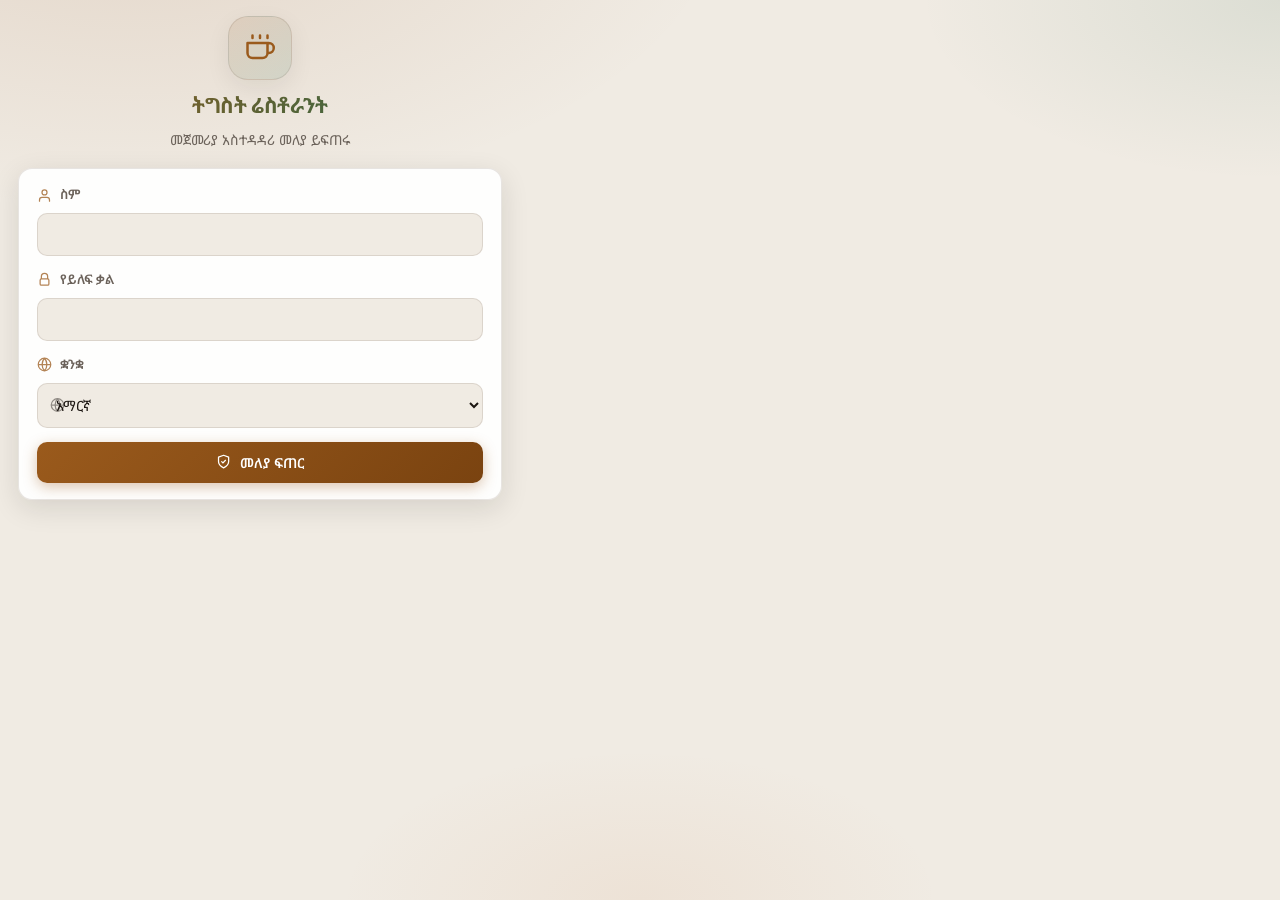
<file: app.html>
<!DOCTYPE html>
<html lang="am">
<head>
  <meta charset="UTF-8" />
  <meta name="viewport" content="width=device-width, initial-scale=1" />
  <title>Tegest Restaurant</title>
  <link rel="preconnect" href="https://fonts.googleapis.com" />
  <link rel="preconnect" href="https://fonts.gstatic.com" crossorigin />
  <link href="https://fonts.googleapis.com/css2?family=Noto+Sans+Ethiopic:wght@400;500;600;700&display=swap" rel="stylesheet" />
  <link rel="stylesheet" href="css/styles.css" />
</head>
<body>
  <svg xmlns="http://www.w3.org/2000/svg" aria-hidden="true" focusable="false" class="sprite-root">
    <defs>
      <symbol id="i-sun" viewBox="0 0 24 24"><circle cx="12" cy="12" r="4" fill="none" stroke="currentColor" stroke-width="2"/><path fill="none" stroke="currentColor" stroke-width="2" stroke-linecap="round" d="M12 2v2m0 16v2M4.93 4.93l1.42 1.42m11.3 11.3l1.42 1.42M2 12h2m16 0h2M6.35 17.66l-1.42 1.42M19.07 4.93l-1.42 1.42"/></symbol>
      <symbol id="i-moon" viewBox="0 0 24 24"><path fill="none" stroke="currentColor" stroke-width="2" stroke-linecap="round" stroke-linejoin="round" d="M21 12.79A9 9 0 1111.21 3 7 7 0 0021 12.79z"/></symbol>
      <symbol id="i-dashboard" viewBox="0 0 24 24"><path fill="none" stroke="currentColor" stroke-width="2" stroke-linecap="round" stroke-linejoin="round" d="M3 3h8v9H3zM13 3h8v5h-8zM13 12h8v9h-8zM3 16h8v5H3z"/></symbol>
      <symbol id="i-cart" viewBox="0 0 24 24"><circle cx="9" cy="20" r="1" fill="currentColor"/><circle cx="18" cy="20" r="1" fill="currentColor"/><path fill="none" stroke="currentColor" stroke-width="2" stroke-linecap="round" stroke-linejoin="round" d="M3 3h2l.4 2M7 13h10l3-8H6.4M7 13L5.4 5M7 13l-1.3 2.6A1 1 0 007 17h10"/></symbol>
      <symbol id="i-wallet" viewBox="0 0 24 24"><path fill="none" stroke="currentColor" stroke-width="2" stroke-linecap="round" stroke-linejoin="round" d="M20 12V8H6a2 2 0 010-4h14v4"/><path fill="none" stroke="currentColor" stroke-width="2" stroke-linecap="round" stroke-linejoin="round" d="M4 6v12a2 2 0 002 2h14v-6"/><path fill="none" stroke="currentColor" stroke-width="2" d="M18 12h.01"/></symbol>
      <symbol id="i-history" viewBox="0 0 24 24"><path fill="none" stroke="currentColor" stroke-width="2" stroke-linecap="round" stroke-linejoin="round" d="M12 8v4l3 2M12 21a9 9 0 100-9.5M4 12H2m0 0l2.5-2.5M2 12l2.5 2.5"/></symbol>
      <symbol id="i-user" viewBox="0 0 24 24"><path fill="none" stroke="currentColor" stroke-width="2" stroke-linecap="round" d="M20 21v-2a4 4 0 00-4-4H8a4 4 0 00-4 4v2"/><circle cx="12" cy="7" r="4" fill="none" stroke="currentColor" stroke-width="2"/></symbol>
      <symbol id="i-lock" viewBox="0 0 24 24"><rect x="5" y="11" width="14" height="10" rx="2" fill="none" stroke="currentColor" stroke-width="2"/><path fill="none" stroke="currentColor" stroke-width="2" d="M7 11V7a5 5 0 0110 0v4"/></symbol>
      <symbol id="i-globe" viewBox="0 0 24 24"><circle cx="12" cy="12" r="10" fill="none" stroke="currentColor" stroke-width="2"/><path fill="none" stroke="currentColor" stroke-width="2" d="M2 12h20M12 2a15 15 0 010 20M12 2a15 15 0 000 20"/></symbol>
      <symbol id="i-cup" viewBox="0 0 24 24"><path fill="none" stroke="currentColor" stroke-width="2" stroke-linecap="round" stroke-linejoin="round" d="M18 8h1a4 4 0 010 8h-1M2 8h16v8a4 4 0 01-4 4H6a4 4 0 01-4-4V8z"/><path fill="none" stroke="currentColor" stroke-width="2" stroke-linecap="round" d="M6 2v2m6-2v2m6-2v2"/></symbol>
      <symbol id="i-trend-up" viewBox="0 0 24 24"><path fill="none" stroke="currentColor" stroke-width="2" stroke-linecap="round" stroke-linejoin="round" d="M23 6l-9.5 9.5-5-5L1 18"/><path fill="none" stroke="currentColor" stroke-width="2" stroke-linecap="round" d="M17 6h6v6"/></symbol>
      <symbol id="i-trend-down" viewBox="0 0 24 24"><path fill="none" stroke="currentColor" stroke-width="2" stroke-linecap="round" stroke-linejoin="round" d="M23 18l-9.5-9.5-5 5L1 6"/><path fill="none" stroke="currentColor" stroke-width="2" stroke-linecap="round" d="M17 18h6v-6"/></symbol>
      <symbol id="i-sparkle" viewBox="0 0 24 24"><path fill="none" stroke="currentColor" stroke-width="2" stroke-linecap="round" stroke-linejoin="round" d="M12 3l1.2 4.2L17 8.5l-3.8 1.3L12 14l-1.2-4.2L7 8.5l3.8-1.3L12 3zM19 15l.6 2.1 2.1.6-2.1.6-.6 2.1-.6-2.1-2.1-.6 2.1-.6.6-2.1z"/></symbol>
      <symbol id="i-plus" viewBox="0 0 24 24"><path fill="none" stroke="currentColor" stroke-width="2" stroke-linecap="round" d="M12 5v14M5 12h14"/></symbol>
      <symbol id="i-trash" viewBox="0 0 24 24"><path fill="none" stroke="currentColor" stroke-width="2" stroke-linecap="round" stroke-linejoin="round" d="M3 6h18M8 6V4h8v2m-1 0v14a2 2 0 01-2 2H9a2 2 0 01-2-2V6h8zM10 11v6M14 11v6"/></symbol>
      <symbol id="i-phone" viewBox="0 0 24 24"><path fill="none" stroke="currentColor" stroke-width="2" stroke-linecap="round" d="M22 16.92v2a2 2 0 01-2.18 2 19.79 19.79 0 01-8.63-3.07 19.5 19.5 0 01-6-6 19.79 19.79 0 01-3.07-8.67A2 2 0 014.11 2h2a2 2 0 012 1.72c.12.86.3 1.7.54 2.5a2 2 0 01-.45 2.11L8.09 9.91a16 16 0 006 6l1.58-1.11a2 2 0 012.11-.45c.8.24 1.64.42 2.5.54A2 2 0 0122 16.92z"/></symbol>
      <symbol id="i-cash" viewBox="0 0 24 24"><rect x="2" y="6" width="20" height="12" rx="2" fill="none" stroke="currentColor" stroke-width="2"/><circle cx="12" cy="12" r="2" fill="none" stroke="currentColor" stroke-width="2"/><path fill="none" stroke="currentColor" stroke-width="2" stroke-linecap="round" d="M6 12h.01M18 12h.01"/></symbol>
      <symbol id="i-mobile-pay" viewBox="0 0 24 24"><rect x="7" y="2" width="10" height="20" rx="2" fill="none" stroke="currentColor" stroke-width="2"/><path fill="none" stroke="currentColor" stroke-width="2" stroke-linecap="round" d="M12 18h.01M9 6h6"/></symbol>
      <symbol id="i-logout" viewBox="0 0 24 24"><path fill="none" stroke="currentColor" stroke-width="2" stroke-linecap="round" stroke-linejoin="round" d="M9 21H5a2 2 0 01-2-2V5a2 2 0 012-2h4M16 17l5-5-5-5M21 12H9"/></symbol>
      <symbol id="i-login" viewBox="0 0 24 24"><path fill="none" stroke="currentColor" stroke-width="2" stroke-linecap="round" stroke-linejoin="round" d="M15 3h4a2 2 0 012 2v14a2 2 0 01-2 2h-4M10 17l5-5-5-5M15 12H3"/></symbol>
      <symbol id="i-note" viewBox="0 0 24 24"><path fill="none" stroke="currentColor" stroke-width="2" stroke-linecap="round" stroke-linejoin="round" d="M14 2H6a2 2 0 00-2 2v16a2 2 0 002 2h12a2 2 0 002-2V8z"/><path fill="none" stroke="currentColor" stroke-width="2" d="M14 2v6h6M8 13h8M8 17h6"/></symbol>
      <symbol id="i-broom" viewBox="0 0 24 24"><path fill="none" stroke="currentColor" stroke-width="2" stroke-linecap="round" stroke-linejoin="round" d="M4 22h16M6 18v-1a2 2 0 012-2h8a2 2 0 012 2v1M9 10l6 6M12 2l2 8-3 3-3-3 2-8z"/></symbol>
      <symbol id="i-menu" viewBox="0 0 24 24"><path fill="none" stroke="currentColor" stroke-width="2" stroke-linecap="round" d="M4 6h16M4 12h16M4 18h16"/></symbol>
      <symbol id="i-calculator" viewBox="0 0 24 24"><rect x="4" y="2" width="16" height="20" rx="2" fill="none" stroke="currentColor" stroke-width="2"/><path fill="none" stroke="currentColor" stroke-width="2" d="M8 6h8M8 10h.01M12 10h.01M16 10h.01M8 14h.01M12 14h.01M16 14h.01M8 18h2m4 0h2"/></symbol>
      <symbol id="i-shield-check" viewBox="0 0 24 24"><path fill="none" stroke="currentColor" stroke-width="2" stroke-linecap="round" stroke-linejoin="round" d="M12 22s8-4 8-10V5l-8-3-8 3v7c0 6 8 10 8 10z"/><path fill="none" stroke="currentColor" stroke-width="2" stroke-linecap="round" d="M9 12l2 2 4-4"/></symbol>
    </defs>
  </svg>

  <div id="app" class="app">
    <!-- Setup (first run) -->
    <section id="view-setup" class="view hidden" aria-hidden="true">
      <header class="hero">
        <div class="hero-badge" aria-hidden="true">
          <svg class="icon icon-xl"><use href="#i-cup"/></svg>
        </div>
        <h1 class="brand"><span data-i18n="brand">ትግስት ሬስቶራንት</span></h1>
        <p class="subtitle" data-i18n="setupSubtitle">መጀመሪያ አስተዳዳሪ መለያ ይፍጠሩ</p>
      </header>
      <form id="form-setup" class="card card-elevated form glass">
        <label class="field">
          <span class="field-label">
            <svg class="icon icon-label" aria-hidden="true"><use href="#i-user"/></svg>
            <span data-i18n="displayName">ስም</span>
          </span>
          <div class="input-wrap">
            <input type="text" id="setup-name" required autocomplete="username" />
          </div>
        </label>
        <label class="field">
          <span class="field-label">
            <svg class="icon icon-label" aria-hidden="true"><use href="#i-lock"/></svg>
            <span data-i18n="password">የይለፍ ቃል</span>
          </span>
          <div class="input-wrap">
            <input type="password" id="setup-password" required autocomplete="new-password" minlength="4" />
          </div>
        </label>
        <label class="field">
          <span class="field-label">
            <svg class="icon icon-label" aria-hidden="true"><use href="#i-globe"/></svg>
            <span data-i18n="language">ቋንቋ</span>
          </span>
          <div class="input-wrap input-with-icon">
            <svg class="icon input-icon" aria-hidden="true"><use href="#i-globe"/></svg>
            <select id="setup-lang">
              <option value="am">አማርኛ</option>
              <option value="om">Afaan Oromoo</option>
            </select>
          </div>
        </label>
        <button type="submit" class="btn primary btn-glow btn-block">
          <svg class="icon btn-leading" aria-hidden="true"><use href="#i-shield-check"/></svg>
          <span data-i18n="createAccount">መለያ ፍጠር</span>
        </button>
      </form>
    </section>

    <!-- Login -->
    <section id="view-login" class="view" aria-hidden="false">
      <header class="hero">
        <div class="hero-badge" aria-hidden="true">
          <svg class="icon icon-xl"><use href="#i-cup"/></svg>
        </div>
        <h1 class="brand"><span data-i18n="brand">ትግስት ሬስቶራንት</span></h1>
        <p class="subtitle" data-i18n="loginSubtitle">ወደ ስርዓት ግባ</p>
      </header>
      <div class="toolbar login-toolbar pill-bar">
        <button type="button" id="btn-theme-toggle" class="btn ghost icon-btn theme-dual" title="" aria-label="">
          <svg class="icon moon-icon" aria-hidden="true"><use href="#i-moon"/></svg>
          <svg class="icon sun-icon hidden" aria-hidden="true"><use href="#i-sun"/></svg>
        </button>
        <div class="lang-wrap">
          <svg class="icon lang-ico" aria-hidden="true"><use href="#i-globe"/></svg>
          <select id="login-lang" class="lang-select" aria-label="Language">
            <option value="am">አማርኛ</option>
            <option value="om">Afaan Oromoo</option>
          </select>
        </div>
      </div>
      <form id="form-login" class="card card-elevated form glass">
        <label class="field">
          <span class="field-label">
            <svg class="icon icon-label" aria-hidden="true"><use href="#i-user"/></svg>
            <span data-i18n="displayName">ስም</span>
          </span>
          <div class="input-wrap">
            <input type="text" id="login-name" required autocomplete="username" />
          </div>
        </label>
        <label class="field">
          <span class="field-label">
            <svg class="icon icon-label" aria-hidden="true"><use href="#i-lock"/></svg>
            <span data-i18n="password">የይለፍ ቃል</span>
          </span>
          <div class="input-wrap">
            <input type="password" id="login-password" required autocomplete="current-password" />
          </div>
        </label>
        <p id="login-error" class="error hidden" role="alert"></p>
        <button type="submit" class="btn primary btn-glow btn-block">
          <svg class="icon btn-leading" aria-hidden="true"><use href="#i-login"/></svg>
          <span data-i18n="login">ግባ</span>
        </button>
      </form>
    </section>

    <!-- Main app -->
    <section id="view-main" class="view hidden" aria-hidden="true">
      <header class="header compact top-bar">
        <div class="top-brand">
          <div class="mini-logo" aria-hidden="true">
            <svg class="icon"><use href="#i-cup"/></svg>
          </div>
          <div>
            <h1 class="brand small"><span data-i18n="brand">ትግስት ሬስቶራንት</span></h1>
            <p class="user-line">
              <svg class="icon icon-inline" aria-hidden="true"><use href="#i-user"/></svg>
              <span data-i18n="loggedInAs">እንደ</span>
              <strong id="main-user-name"></strong>
            </p>
          </div>
        </div>
        <div class="toolbar toolbar-tight">
          <div class="lang-wrap lang-wrap-sm">
            <svg class="icon lang-ico" aria-hidden="true"><use href="#i-globe"/></svg>
            <select id="main-lang" class="lang-select">
              <option value="am">አማርኛ</option>
              <option value="om">Afaan Oromoo</option>
            </select>
          </div>
          <button type="button" id="btn-main-theme" class="btn ghost icon-btn theme-dual" title="" aria-label="">
            <svg class="icon moon-icon" aria-hidden="true"><use href="#i-moon"/></svg>
            <svg class="icon sun-icon hidden" aria-hidden="true"><use href="#i-sun"/></svg>
          </button>
          <button type="button" id="btn-logout" class="btn ghost btn-pill">
            <svg class="icon btn-leading" aria-hidden="true"><use href="#i-logout"/></svg>
            <span data-i18n="logout">ውጣ</span>
          </button>
        </div>
      </header>

      <nav class="tabs" role="tablist">
        <button type="button" class="tab active" data-tab="dashboard">
          <svg class="icon tab-ico" aria-hidden="true"><use href="#i-dashboard"/></svg>
          <span data-i18n="tabDashboard">ዳሽቦርድ</span>
        </button>
        <button type="button" class="tab" data-tab="sales">
          <svg class="icon tab-ico" aria-hidden="true"><use href="#i-cart"/></svg>
          <span data-i18n="tabSales">ሽያጭ</span>
        </button>
        <button type="button" class="tab" data-tab="expenses">
          <svg class="icon tab-ico" aria-hidden="true"><use href="#i-wallet"/></svg>
          <span data-i18n="tabExpenses">ወጪዎች</span>
        </button>
        <button type="button" class="tab" data-tab="history">
          <svg class="icon tab-ico" aria-hidden="true"><use href="#i-history"/></svg>
          <span data-i18n="tabHistory">ታሪክ</span>
        </button>
      </nav>

      <div id="panel-dashboard" class="panel active">
        <div class="stats-grid">
          <div class="stat card stat-card stat-revenue glass">
            <div class="stat-icon" aria-hidden="true"><svg class="icon"><use href="#i-trend-up"/></svg></div>
            <span class="stat-label" data-i18n="revenue">ገቢ</span>
            <span class="stat-value" id="stat-revenue">0</span>
          </div>
          <div class="stat card stat-card stat-out glass">
            <div class="stat-icon" aria-hidden="true"><svg class="icon"><use href="#i-trend-down"/></svg></div>
            <span class="stat-label" data-i18n="expenses">ወጪ</span>
            <span class="stat-value" id="stat-expenses">0</span>
          </div>
          <div class="stat card stat-card stat-profit glass highlight">
            <div class="stat-icon" aria-hidden="true"><svg class="icon"><use href="#i-sparkle"/></svg></div>
            <span class="stat-label" data-i18n="profit">ትርፍ</span>
            <span class="stat-value" id="stat-profit">0</span>
          </div>
        </div>
        <p class="hint hint-card">
          <svg class="icon icon-inline" aria-hidden="true"><use href="#i-dashboard"/></svg>
          <span data-i18n="dashboardHint">ዛሬ የተመዘገቡ ገቢ፣ ወጪ እና ትርፍ።</span>
        </p>
      </div>

      <div id="panel-sales" class="panel hidden">
        <div class="sales-layout">
          <div class="catalog card card-elevated glass">
            <h2 class="section-title title-with-icon">
              <svg class="icon" aria-hidden="true"><use href="#i-menu"/></svg>
              <span data-i18n="menuTitle">ምናሌ</span>
            </h2>
            <div id="catalog-groups" class="catalog-groups"></div>
          </div>
          <div class="cart card card-elevated glass">
            <h2 class="section-title title-with-icon">
              <svg class="icon" aria-hidden="true"><use href="#i-calculator"/></svg>
              <span data-i18n="cartTitle">ስሌት / ቅዳ</span>
            </h2>
            <ul id="cart-lines" class="cart-lines"></ul>
            <div class="cart-total">
              <span class="cart-total-label">
                <svg class="icon icon-inline" aria-hidden="true"><use href="#i-cash"/></svg>
                <span data-i18n="total">ጠቅላላ</span>
              </span>
              <strong id="cart-total">0</strong>
            </div>
            <div class="pay-row">
              <button type="button" id="btn-pay-cash" class="btn secondary btn-block">
                <svg class="icon btn-leading" aria-hidden="true"><use href="#i-cash"/></svg>
                <span data-i18n="payCash">ጥሬ ገንዘብ ይመዝገብ</span>
              </button>
              <button type="button" id="btn-pay-ebirr" class="btn primary btn-glow btn-block">
                <svg class="icon btn-leading" aria-hidden="true"><use href="#i-mobile-pay"/></svg>
                <span data-i18n="payEbirr">ኢ-ብር</span>
              </button>
            </div>
            <button type="button" id="btn-clear-cart" class="btn ghost small btn-block subtle">
              <svg class="icon btn-leading" aria-hidden="true"><use href="#i-trash"/></svg>
              <span data-i18n="clearCart">ቅዳ አጽዳ</span>
            </button>
          </div>
        </div>
        <div id="modal-ebirr" class="modal hidden" role="dialog" aria-modal="true">
          <div class="modal-backdrop" data-close-modal></div>
          <div class="modal-card card card-elevated glass modal-animate">
            <h3 class="modal-title">
              <svg class="icon" aria-hidden="true"><use href="#i-mobile-pay"/></svg>
              <span data-i18n="ebirrTitle">ኢ-ብር ክፍያ</span>
            </h3>
            <p class="hint" data-i18n="ebirrHint">የክፍያ ስልክ ቁጥር (የባለቤቱ) እና መጠን። ከተረጋገጠ የከፋይ ስም ይታያል።</p>
            <label class="field">
              <span class="field-label">
                <svg class="icon icon-label" aria-hidden="true"><use href="#i-phone"/></svg>
                <span data-i18n="phone">ስልክ</span>
              </span>
              <div class="input-wrap">
                <input type="tel" id="ebirr-phone" placeholder="09xxxxxxxx" />
              </div>
            </label>
            <label class="field">
              <span class="field-label">
                <svg class="icon icon-label" aria-hidden="true"><use href="#i-cash"/></svg>
                <span data-i18n="amount">መጠን (ብር)</span>
              </span>
              <div class="input-wrap">
                <input type="number" id="ebirr-amount" min="0" step="0.01" />
              </div>
            </label>
            <button type="button" id="btn-ebirr-verify" class="btn secondary btn-block">
              <svg class="icon btn-leading" aria-hidden="true"><use href="#i-shield-check"/></svg>
              <span data-i18n="verifyEbirr">አረጋግጥ</span>
            </button>
            <div id="ebirr-result" class="ebirr-result hidden"></div>
            <div class="modal-actions">
              <button type="button" class="btn ghost" data-close-modal>
                <span data-i18n="cancel">ተወው</span>
              </button>
              <button type="button" id="btn-ebirr-confirm" class="btn primary hidden">
                <svg class="icon btn-leading" aria-hidden="true"><use href="#i-cart"/></svg>
                <span data-i18n="confirmSale">ሽያጭ አረጋግጥ</span>
              </button>
            </div>
          </div>
        </div>
      </div>

      <div id="panel-expenses" class="panel hidden">
        <form id="form-expense" class="card card-elevated form glass">
          <h2 class="section-title title-with-icon">
            <svg class="icon" aria-hidden="true"><use href="#i-wallet"/></svg>
            <span data-i18n="addExpense">ወጪ ጨምር</span>
          </h2>
          <label class="field">
            <span class="field-label">
              <svg class="icon icon-label" aria-hidden="true"><use href="#i-note"/></svg>
              <span data-i18n="expenseDesc">መግለጫ</span>
            </span>
            <div class="input-wrap">
              <input type="text" id="expense-desc" required />
            </div>
          </label>
          <label class="field">
            <span class="field-label">
              <svg class="icon icon-label" aria-hidden="true"><use href="#i-cash"/></svg>
              <span data-i18n="amount">መጠን (ብር)</span>
            </span>
            <div class="input-wrap">
              <input type="number" id="expense-amount" min="0" step="0.01" required />
            </div>
          </label>
          <button type="submit" class="btn primary btn-glow btn-block">
            <svg class="icon btn-leading" aria-hidden="true"><use href="#i-plus"/></svg>
            <span data-i18n="saveExpense">ወጪ አስቀምጥ</span>
          </button>
        </form>
      </div>

      <div id="panel-history" class="panel hidden">
        <div class="card card-elevated glass">
          <div class="history-card-head">
            <h2 class="section-title title-with-icon">
              <svg class="icon" aria-hidden="true"><use href="#i-history"/></svg>
              <span data-i18n="recentTransactions">የቅርብ ግብይቶች</span>
            </h2>
            <button type="button" id="btn-clear-all-history" class="btn danger small btn-pill">
              <svg class="icon btn-leading" aria-hidden="true"><use href="#i-broom"/></svg>
              <span data-i18n="clearAllHistory">የታሪክ ውሂብ ሁሉንም ሰርዝ</span>
            </button>
          </div>
          <ul id="history-list" class="history-list"></ul>
        </div>
      </div>
    </section>
  </div>
  <script type="module" src="js/app.js"></script>
</body>
</html>
</file>
<file: css/styles.css>
:root {
  --bg: #f0ebe3;
  --bg-mesh: radial-gradient(1200px 600px at 10% -10%, rgba(139, 69, 19, 0.12), transparent 50%),
    radial-gradient(800px 400px at 100% 0%, rgba(45, 106, 79, 0.1), transparent 45%),
    radial-gradient(600px 300px at 50% 100%, rgba(201, 120, 60, 0.08), transparent 50%);
  --surface: rgba(255, 255, 255, 0.92);
  --surface-solid: #ffffff;
  --text: #1c1612;
  --muted: #6b625a;
  --border: rgba(90, 75, 60, 0.14);
  --primary: #9a5a1c;
  --primary-soft: rgba(154, 90, 28, 0.12);
  --primary-hover: #7a4715;
  --accent: #1f6b4d;
  --accent-soft: rgba(31, 107, 77, 0.12);
  --danger: #b4232c;
  --danger-soft: rgba(180, 35, 44, 0.1);
  --shadow: rgba(28, 22, 18, 0.07);
  --shadow-deep: rgba(28, 22, 18, 0.12);
  --radius: 14px;
  --radius-sm: 10px;
  --font: "Noto Sans Ethiopic", system-ui, sans-serif;
  --transition: 0.2s ease;
}

[data-theme="dark"] {
  --bg: #0f0d0b;
  --bg-mesh: radial-gradient(1000px 500px at 20% -20%, rgba(194, 120, 60, 0.15), transparent 50%),
    radial-gradient(700px 350px at 100% 10%, rgba(82, 183, 136, 0.08), transparent 45%);
  --surface: rgba(30, 27, 24, 0.94);
  --surface-solid: #1e1b18;
  --text: #f4ede6;
  --muted: #b0a69a;
  --border: rgba(255, 245, 235, 0.1);
  --primary: #d4a057;
  --primary-soft: rgba(212, 160, 87, 0.15);
  --primary-hover: #e0b46e;
  --accent: #5ecf9a;
  --accent-soft: rgba(94, 207, 154, 0.12);
  --danger: #f07178;
  --danger-soft: rgba(240, 113, 120, 0.12);
  --shadow: rgba(0, 0, 0, 0.35);
  --shadow-deep: rgba(0, 0, 0, 0.5);
}

* {
  box-sizing: border-box;
}

html,
body {
  margin: 0;
  min-width: 380px;
  max-width: 520px;
  min-height: 480px;
  font-family: var(--font);
  font-size: 15px;
  line-height: 1.5;
  background-color: var(--bg);
  background-image: var(--bg-mesh);
  background-attachment: fixed;
  color: var(--text);
}

.sprite-root {
  position: absolute;
  width: 0;
  height: 0;
  overflow: hidden;
}

.icon {
  width: 1.15em;
  height: 1.15em;
  flex-shrink: 0;
  vertical-align: middle;
}

.icon-xl {
  width: 2rem;
  height: 2rem;
}

.icon-label {
  width: 1rem;
  height: 1rem;
  opacity: 0.75;
  color: var(--primary);
}

.icon-inline {
  width: 1em;
  height: 1em;
  margin-inline-end: 4px;
  vertical-align: -0.15em;
  opacity: 0.85;
}

.btn-leading {
  width: 1.1em;
  height: 1.1em;
}

.tab-ico {
  width: 1.1rem;
  height: 1.1rem;
  opacity: 0.9;
}

.app {
  padding: 16px 18px 24px;
}

.hidden {
  display: none !important;
}

.view.hidden {
  display: none;
}

/* Hero / brand */
.hero {
  text-align: center;
  margin-bottom: 18px;
}

.hero-badge {
  display: inline-flex;
  align-items: center;
  justify-content: center;
  width: 64px;
  height: 64px;
  margin-bottom: 10px;
  border-radius: 20px;
  background: linear-gradient(145deg, var(--primary-soft), var(--accent-soft));
  border: 1px solid var(--border);
  box-shadow: 0 8px 24px var(--shadow);
  color: var(--primary);
}

[data-theme="dark"] .hero-badge {
  color: var(--primary);
}

.brand {
  margin: 0;
  font-size: 1.4rem;
  font-weight: 700;
  letter-spacing: -0.02em;
  background: linear-gradient(120deg, var(--primary), var(--accent));
  -webkit-background-clip: text;
  background-clip: text;
  color: transparent;
}

.brand.small {
  font-size: 1.12rem;
}

.subtitle {
  margin: 8px 0 0;
  color: var(--muted);
  font-size: 0.92rem;
}

.header.compact {
  text-align: start;
  margin-bottom: 14px;
}

.top-bar {
  display: flex;
  align-items: flex-start;
  justify-content: space-between;
  gap: 12px;
  flex-wrap: wrap;
  padding: 12px 14px;
  border-radius: var(--radius);
  background: var(--surface);
  border: 1px solid var(--border);
  box-shadow: 0 4px 20px var(--shadow);
}

.top-brand {
  display: flex;
  align-items: center;
  gap: 12px;
}

.mini-logo {
  display: flex;
  align-items: center;
  justify-content: center;
  width: 40px;
  height: 40px;
  border-radius: 12px;
  background: var(--primary-soft);
  color: var(--primary);
  border: 1px solid var(--border);
}

.mini-logo .icon {
  width: 1.35rem;
  height: 1.35rem;
}

.user-line {
  margin: 4px 0 0;
  font-size: 0.84rem;
  color: var(--muted);
  display: flex;
  align-items: center;
  flex-wrap: wrap;
  gap: 4px;
}

.toolbar {
  display: flex;
  align-items: center;
  gap: 8px;
  flex-wrap: wrap;
}

.toolbar-tight {
  gap: 6px;
}

.login-toolbar {
  justify-content: center;
  margin-bottom: 14px;
}

.pill-bar {
  padding: 6px;
  background: var(--surface);
  border-radius: 999px;
  border: 1px solid var(--border);
  box-shadow: 0 2px 12px var(--shadow);
}

.lang-wrap {
  display: flex;
  align-items: center;
  gap: 8px;
  padding: 4px 12px 4px 10px;
  border-radius: 999px;
  background: var(--bg);
  border: 1px solid var(--border);
}

.lang-wrap-sm {
  padding: 2px 10px 2px 8px;
}

.lang-ico {
  width: 1rem;
  height: 1rem;
  opacity: 0.65;
  color: var(--muted);
}

.lang-select {
  font-family: var(--font);
  padding: 6px 8px;
  border-radius: 8px;
  border: none;
  background: transparent;
  color: var(--text);
  font-weight: 500;
  cursor: pointer;
  min-width: 0;
}

.lang-select:focus {
  outline: none;
}

.input-with-icon {
  position: relative;
}

.input-with-icon .input-icon {
  position: absolute;
  left: 12px;
  top: 50%;
  transform: translateY(-50%);
  width: 1rem;
  height: 1rem;
  opacity: 0.45;
  pointer-events: none;
}

.input-with-icon select {
  padding-left: 36px;
  width: 100%;
}

.card {
  background: var(--surface-solid);
  border: 1px solid var(--border);
  border-radius: var(--radius);
  padding: 16px 18px;
  box-shadow: 0 4px 18px var(--shadow);
}

.card-elevated {
  box-shadow: 0 8px 28px var(--shadow-deep);
}

.glass {
  background: var(--surface);
  backdrop-filter: blur(10px);
  -webkit-backdrop-filter: blur(10px);
}

.form {
  display: flex;
  flex-direction: column;
  gap: 14px;
}

.field {
  display: flex;
  flex-direction: column;
  gap: 8px;
}

.field-label {
  display: flex;
  align-items: center;
  gap: 8px;
  font-size: 0.88rem;
  font-weight: 600;
  color: var(--muted);
}

.input-wrap {
  border-radius: var(--radius-sm);
  border: 1px solid var(--border);
  background: var(--bg);
  transition: border-color var(--transition), box-shadow var(--transition);
}

.input-wrap:focus-within {
  border-color: var(--primary);
  box-shadow: 0 0 0 3px var(--primary-soft);
}

.form input,
.form select {
  font-family: var(--font);
  width: 100%;
  padding: 11px 14px;
  border-radius: var(--radius-sm);
  border: none;
  background: transparent;
  color: var(--text);
  font-size: 0.95rem;
}

.form input:focus,
.form select:focus {
  outline: none;
}

.btn {
  font-family: var(--font);
  cursor: pointer;
  border: none;
  border-radius: var(--radius-sm);
  padding: 11px 16px;
  font-weight: 600;
  font-size: 0.92rem;
  transition: transform 0.12s ease, background var(--transition), filter var(--transition), box-shadow var(--transition);
  display: inline-flex;
  align-items: center;
  justify-content: center;
  gap: 8px;
}

.btn:active {
  transform: scale(0.98);
}

.btn-block {
  width: 100%;
}

.btn.primary {
  background: linear-gradient(135deg, var(--primary), #7a4310);
  color: #fff;
  box-shadow: 0 4px 14px rgba(154, 90, 28, 0.35);
}

[data-theme="dark"] .btn.primary {
  background: linear-gradient(135deg, var(--primary), #a67a35);
  box-shadow: 0 4px 18px rgba(0, 0, 0, 0.35);
}

.btn.primary:hover {
  filter: brightness(1.06);
}

.btn-glow:hover {
  box-shadow: 0 6px 22px rgba(154, 90, 28, 0.45);
}

[data-theme="dark"] .btn-glow:hover {
  box-shadow: 0 6px 24px rgba(212, 160, 87, 0.25);
}

.btn.secondary {
  background: linear-gradient(135deg, var(--accent), #164530);
  color: #fff;
  box-shadow: 0 4px 14px rgba(31, 107, 77, 0.3);
}

[data-theme="dark"] .btn.secondary {
  background: linear-gradient(135deg, #3d9d72, #1f6b4d);
}

.btn.secondary:hover {
  filter: brightness(1.07);
}

.btn.danger {
  background: linear-gradient(135deg, var(--danger), #8f1e24);
  color: #fff;
  box-shadow: 0 3px 12px var(--danger-soft);
}

.btn.danger:hover {
  filter: brightness(1.05);
}

.btn.ghost {
  background: transparent;
  color: var(--muted);
  border: 1px solid var(--border);
}

.btn.ghost:hover {
  background: var(--primary-soft);
  color: var(--text);
  border-color: transparent;
}

.btn.subtle:hover {
  background: var(--danger-soft);
  color: var(--danger);
  border-color: transparent;
}

.btn.small {
  padding: 7px 12px;
  font-size: 0.82rem;
}

.btn-pill {
  border-radius: 999px;
}

.icon-btn {
  padding: 9px 11px;
  position: relative;
}

.theme-dual .icon {
  width: 1.25rem;
  height: 1.25rem;
}

.theme-dual .sun-icon,
.theme-dual .moon-icon {
  display: block;
}

.theme-dual .hidden {
  display: none !important;
}

.error {
  color: var(--danger);
  font-size: 0.88rem;
  margin: 0;
  padding: 8px 10px;
  border-radius: 8px;
  background: var(--danger-soft);
}

.tabs {
  display: flex;
  gap: 6px;
  margin-bottom: 14px;
  padding: 5px;
  flex-wrap: wrap;
  background: var(--surface);
  border-radius: var(--radius);
  border: 1px solid var(--border);
  box-shadow: 0 2px 14px var(--shadow);
}

.tab {
  font-family: var(--font);
  flex: 1;
  min-width: 0;
  padding: 10px 8px;
  border: none;
  border-radius: var(--radius-sm);
  background: transparent;
  color: var(--muted);
  cursor: pointer;
  font-size: 0.78rem;
  font-weight: 600;
  display: flex;
  flex-direction: column;
  align-items: center;
  gap: 5px;
  transition: background var(--transition), color var(--transition), transform 0.12s ease;
}

.tab:hover {
  background: var(--primary-soft);
  color: var(--text);
}

.tab.active {
  background: linear-gradient(145deg, var(--primary), var(--primary-hover));
  color: #fff;
  box-shadow: 0 4px 12px rgba(154, 90, 28, 0.35);
}

.tab.active .tab-ico {
  opacity: 1;
  color: inherit;
}

.panel {
  display: none;
  animation: fadeIn 0.25s ease;
}

.panel.active {
  display: block;
}

@keyframes fadeIn {
  from {
    opacity: 0;
    transform: translateY(4px);
  }
  to {
    opacity: 1;
    transform: none;
  }
}

.stats-grid {
  display: grid;
  grid-template-columns: 1fr 1fr 1fr;
  gap: 10px;
  margin-bottom: 12px;
}

.stat-card {
  padding: 14px 10px;
  text-align: center;
  position: relative;
  overflow: hidden;
}

.stat-card::before {
  content: "";
  position: absolute;
  top: 0;
  left: 0;
  right: 0;
  height: 3px;
  border-radius: var(--radius) var(--radius) 0 0;
  opacity: 0.9;
}

.stat-revenue::before {
  background: linear-gradient(90deg, var(--primary), #c17a3a);
}

.stat-out::before {
  background: linear-gradient(90deg, #c45c4a, var(--danger));
}

.stat-profit::before {
  background: linear-gradient(90deg, var(--accent), #3db88a);
}

.stat-icon {
  display: flex;
  justify-content: center;
  margin-bottom: 8px;
  color: var(--primary);
}

.stat-out .stat-icon {
  color: var(--danger);
}

.stat-profit .stat-icon,
.stat-profit.highlight .stat-icon {
  color: var(--accent);
}

.stat-label {
  display: block;
  font-size: 0.72rem;
  font-weight: 600;
  text-transform: none;
  color: var(--muted);
  margin-bottom: 4px;
}

.stat-value {
  font-size: 1.02rem;
  font-weight: 700;
  font-variant-numeric: tabular-nums;
}

.stat-profit.highlight .stat-value {
  color: var(--accent);
}

.hint {
  font-size: 0.86rem;
  color: var(--muted);
  margin: 0;
  line-height: 1.45;
}

.hint-card {
  display: flex;
  align-items: flex-start;
  gap: 8px;
  padding: 12px 14px;
  border-radius: var(--radius-sm);
  background: var(--surface);
  border: 1px solid var(--border);
}

.section-title {
  margin: 0 0 12px;
  font-size: 1.02rem;
  font-weight: 700;
}

.title-with-icon {
  display: flex;
  align-items: center;
  gap: 10px;
}

.title-with-icon .icon {
  width: 1.35rem;
  height: 1.35rem;
  color: var(--primary);
}

.sales-layout {
  display: flex;
  flex-direction: column;
  gap: 14px;
}

.catalog-groups {
  display: flex;
  flex-direction: column;
  gap: 16px;
}

.catalog-group-title {
  font-size: 0.78rem;
  font-weight: 700;
  letter-spacing: 0.04em;
  color: var(--primary);
  margin: 0 0 10px;
  display: flex;
  align-items: center;
  gap: 6px;
}

.catalog-items {
  display: flex;
  flex-direction: column;
  gap: 4px;
}

.catalog-row {
  display: flex;
  align-items: center;
  justify-content: space-between;
  gap: 10px;
  padding: 10px 12px;
  border-radius: var(--radius-sm);
  background: var(--bg);
  border: 1px solid var(--border);
  transition: border-color var(--transition);
}

.catalog-row:hover {
  border-color: var(--primary-soft);
}

.catalog-row span {
  flex: 1;
  font-size: 0.9rem;
  font-weight: 500;
}

.price-input {
  width: 86px;
  padding: 8px 10px;
  font-family: var(--font);
  border-radius: 8px;
  border: 1px solid var(--border);
  background: var(--surface-solid);
  color: var(--text);
  font-size: 0.86rem;
  font-variant-numeric: tabular-nums;
}

.btn-add {
  padding: 8px 12px;
  font-size: 0.8rem;
  white-space: nowrap;
}

.cart-lines {
  list-style: none;
  margin: 0;
  padding: 0;
  max-height: 200px;
  overflow-y: auto;
}

.cart-lines li {
  display: flex;
  justify-content: space-between;
  align-items: center;
  gap: 10px;
  padding: 10px 12px;
  margin-bottom: 6px;
  border-radius: var(--radius-sm);
  background: var(--bg);
  border: 1px solid var(--border);
  font-size: 0.88rem;
}

.cart-lines button.remove {
  display: flex;
  align-items: center;
  justify-content: center;
  width: 36px;
  height: 36px;
  padding: 0;
  font-family: var(--font);
  background: var(--danger-soft);
  border: none;
  border-radius: 10px;
  color: var(--danger);
  cursor: pointer;
  transition: background var(--transition), transform 0.12s ease;
}

.cart-lines button.remove:hover {
  background: var(--danger);
  color: #fff;
}

.cart-lines button.remove .icon {
  width: 1.1rem;
  height: 1.1rem;
}

.cart-total {
  display: flex;
  justify-content: space-between;
  align-items: center;
  margin-top: 12px;
  padding: 14px 12px;
  border-radius: var(--radius-sm);
  background: var(--primary-soft);
  border: 1px solid var(--border);
  font-weight: 700;
  font-size: 1rem;
}

.cart-total-label {
  display: flex;
  align-items: center;
  gap: 6px;
  color: var(--muted);
}

.pay-row {
  display: flex;
  flex-direction: column;
  gap: 10px;
  margin-top: 14px;
}

.modal {
  position: fixed;
  inset: 0;
  z-index: 50;
  display: flex;
  align-items: flex-end;
  justify-content: center;
  padding: 12px;
}

.modal.hidden {
  display: none;
}

.modal-backdrop {
  position: absolute;
  inset: 0;
  background: rgba(15, 12, 10, 0.55);
  backdrop-filter: blur(3px);
}

.modal-card {
  position: relative;
  z-index: 1;
  width: 100%;
  max-width: 420px;
  max-height: 88vh;
  overflow-y: auto;
  margin-bottom: env(safe-area-inset-bottom, 0);
}

.modal-animate {
  animation: modalUp 0.3s cubic-bezier(0.22, 1, 0.36, 1);
}

@keyframes modalUp {
  from {
    opacity: 0;
    transform: translateY(24px);
  }
  to {
    opacity: 1;
    transform: none;
  }
}

.modal-title {
  display: flex;
  align-items: center;
  gap: 10px;
  margin: 0 0 10px;
  font-size: 1.1rem;
}

.modal-title .icon {
  width: 1.5rem;
  height: 1.5rem;
  color: var(--primary);
}

.modal-actions {
  display: flex;
  gap: 10px;
  justify-content: flex-end;
  margin-top: 16px;
  flex-wrap: wrap;
}

.ebirr-result {
  margin-top: 14px;
  padding: 14px;
  border-radius: var(--radius-sm);
  background: var(--accent-soft);
  border: 1px solid var(--border);
  font-size: 0.9rem;
}

.history-card-head {
  display: flex;
  align-items: center;
  justify-content: space-between;
  gap: 10px;
  flex-wrap: wrap;
  margin-bottom: 12px;
}

.history-card-head .section-title {
  margin: 0;
}

.history-list {
  list-style: none;
  margin: 0;
  padding: 0;
  max-height: 320px;
  overflow-y: auto;
}

.history-list > li {
  padding: 0;
  margin-bottom: 8px;
  border: none;
}

.history-row {
  display: flex;
  align-items: flex-start;
  gap: 12px;
  padding: 12px 14px;
  border-radius: var(--radius-sm);
  background: var(--bg);
  border: 1px solid var(--border);
  font-size: 0.88rem;
}

.history-ico {
  display: flex;
  align-items: center;
  justify-content: center;
  width: 40px;
  height: 40px;
  border-radius: 12px;
  flex-shrink: 0;
  background: var(--primary-soft);
  color: var(--primary);
}

.history-ico.kind-expense {
  background: var(--danger-soft);
  color: var(--danger);
}

.history-ico.kind-ebirr {
  background: var(--accent-soft);
  color: var(--accent);
}

.history-ico .icon {
  width: 1.25rem;
  height: 1.25rem;
}

.history-body {
  flex: 1;
  min-width: 0;
}

.history-empty {
  padding: 20px;
  text-align: center;
  color: var(--muted);
  font-size: 0.9rem;
}

.history-meta {
  color: var(--muted);
  font-size: 0.78rem;
  margin-top: 6px;
  line-height: 1.4;
}

@media (min-width: 480px) {
  .sales-layout {
    flex-direction: row;
    align-items: flex-start;
  }

  .catalog {
    flex: 1.2;
  }

  .cart {
    flex: 1;
    min-width: 200px;
  }
}
</file>
